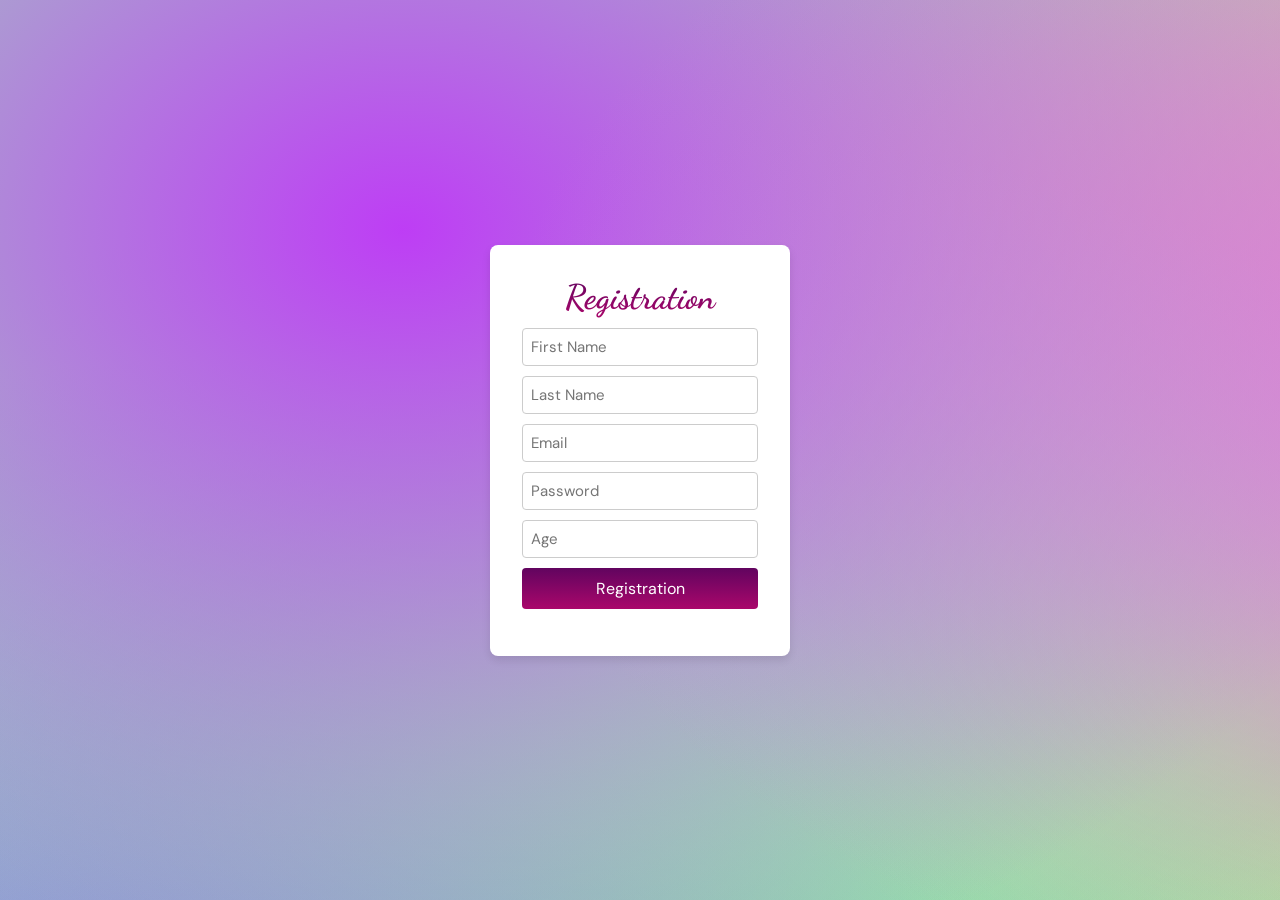
<file: index.html>
<!DOCTYPE html>
<html lang="en">

<head>
    <meta charset="UTF-8">
    <meta name="viewport" content="width=device-width, initial-scale=1.0">
    <title>Online Store</title>
    <link rel="preconnect" href="https://fonts.googleapis.com">
    <link rel="preconnect" href="https://fonts.gstatic.com" crossorigin>
    <link
        href="https://fonts.googleapis.com/css2?family=DM+Sans:ital,opsz,wght@0,9..40,100..1000;1,9..40,100..1000&family=Dancing+Script:wght@400..700&display=swap"
        rel="stylesheet">
    <link rel="stylesheet" href="./css/style.css">
    <script src="./js/app.js"></script>
</head>

<body>

    <form action="#" id="registration-form">
        <p>Registration</p>

        <input type="text" id="firstName" placeholder="First Name" required>
        <input type="text" id="lastName" placeholder="Last Name" required>
        <input type="email" id="email" placeholder="Email" required>
        <input type="password" id="password" placeholder="Password" required>
        <input type="number" id="age" placeholder="Age" required>

        <button type="submit">Registration</button>

        <div id="message"></div>

    </form>

</body>

</html>
</file>
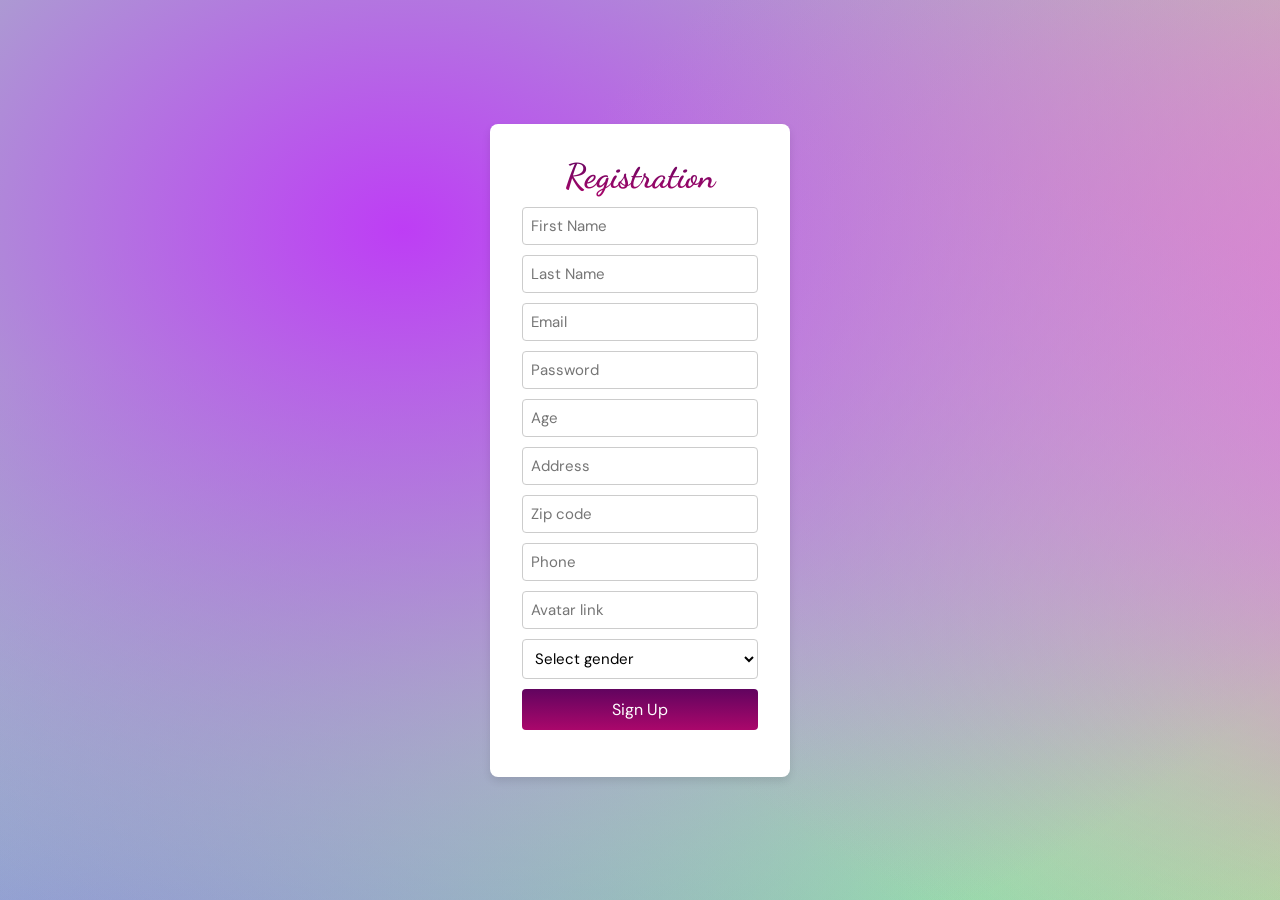
<file: pages/registration.html>
<!DOCTYPE html>
<html lang="en">

<head>
    <meta charset="UTF-8">
    <meta name="viewport" content="width=device-width, initial-scale=1.0">
    <title>Registration</title>
    <link rel="preconnect" href="https://fonts.googleapis.com">
    <link rel="preconnect" href="https://fonts.gstatic.com" crossorigin>
    <link
        href="https://fonts.googleapis.com/css2?family=DM+Sans:ital,opsz,wght@0,9..40,100..1000;1,9..40,100..1000&family=Dancing+Script:wght@400..700&display=swap"
        rel="stylesheet">
    <link rel="stylesheet" href="./../css/style.css">
    <script src="./../js/registration.js" defer></script>
</head>

<body>

    <form action="#" id="registration-form">
        <p>Registration</p>

        <input type="text" id="firstName" placeholder="First Name" required>
        <input type="text" id="lastName" placeholder="Last Name" required>
        <input type="email" id="email" placeholder="Email" required>
        <input type="password" id="password" placeholder="Password" required>
        <input type="number" id="age" placeholder="Age" required>
        <input type="text" id="address" placeholder="Address" required>
        <input type="text" id="zip" placeholder="Zip code" required>
        <input type="text" id="phone" placeholder="Phone" required>
        <input type="text" id="avatar" placeholder="Avatar link" required>
        <select id="gender">
            <option selected disabled>Select gender</option>
            <option value="MALE">Male</option>
            <option value="FEMALE">Female</option>
        </select>

        <button type="submit">Sign Up</button>

        <div id="message"></div>

    </form>

</body>

</html>
</file>
<file: css/style.css>
@import './reset.css';


body {
    font-family: "DM Sans", sans-serif;
    display: flex;
    justify-content: center;
    align-items: center;
    height: 100vh;
    background-color: #99ffad;
    background-size: 150% 150%;
    background-image:
        radial-gradient(at 89% 28%, hsla(286, 76%, 71%, 1) 0px, transparent 50%),
        radial-gradient(at 21% 17%, hsla(282, 90%, 60%, 1) 0px, transparent 50%),
        radial-gradient(at 35% 47%, hsla(128, 74%, 79%, 1) 0px, transparent 50%),
        radial-gradient(at 82% 25%, hsla(3, 93%, 76%, 1) 0px, transparent 50%),
        radial-gradient(at 11% 91%, hsla(257, 85%, 67%, 1) 0px, transparent 50%),
        radial-gradient(at 87% 61%, hsla(106, 84%, 76%, 1) 0px, transparent 50%),
        radial-gradient(at 35% 86%, hsla(126, 87%, 70%, 1) 0px, transparent 50%);

        animation: gradientShift 5s ease infinite alternate;
}

@keyframes gradientShift {
    0% {
        background-position: 100% 50%;
    }
    50% {
        background-position: 100% 100%;
    }
    100% {
        background-position: 0% 50%;
    }
}

p {
    font-family: "Dancing Script", cursive;
    margin-bottom: 10px;
    text-align: center;
    font-size: 34px;
    font-weight: 700;
    background: #AA076B;
    /* fallback for old browsers */
    background: -webkit-linear-gradient(to bottom, #61045F, #AA076B);
    /* Chrome 10-25, Safari 5.1-6 */
    background: linear-gradient(to bottom, #61045F, #AA076B);
    /* W3C, IE 10+/ Edge, Firefox 16+, Chrome 26+, Opera 12+, Safari 7+ */
    background-clip: text;
    -webkit-text-fill-color: transparent;
}

form {
    background: white;
    padding: 2rem;
    border-radius: 8px;
    box-shadow: 0 4px 8px rgba(0, 0, 0, 0.1);
    width: 300px;
}

input, select {
    font-size: 15px;
    width: 100%;
    padding: 8px;
    margin-bottom: 10px;
    border: 1px solid #ccc;
    border-radius: 4px;
}

button {
    width: 100%;
    padding: 10px;
    background: #AA076B;
    /* fallback for old browsers */
    background: -webkit-linear-gradient(to bottom, #61045F, #AA076B);
    /* Chrome 10-25, Safari 5.1-6 */
    background: linear-gradient(to bottom, #61045F, #AA076B);
    /* W3C, IE 10+/ Edge, Firefox 16+, Chrome 26+, Opera 12+, Safari 7+ */
    color: white;
    border: none;
    border-radius: 4px;
    cursor: pointer;
    font-size: 16px;
    transition: filter 0.2s ease-in-out;
}

button:hover, a:hover {
    filter: brightness(125%);
}

button:active, a:active {
    filter: brightness(110%);
}

#message {
    margin-top: 15px;
    text-align: center;
}

a {
    display: block;
    margin-top: 10px;
    color: gray;
    font-family: "Dancing Script", cursive;
    text-align: center;
    font-size: 14px;
    font-weight: 700;
}
</file>
